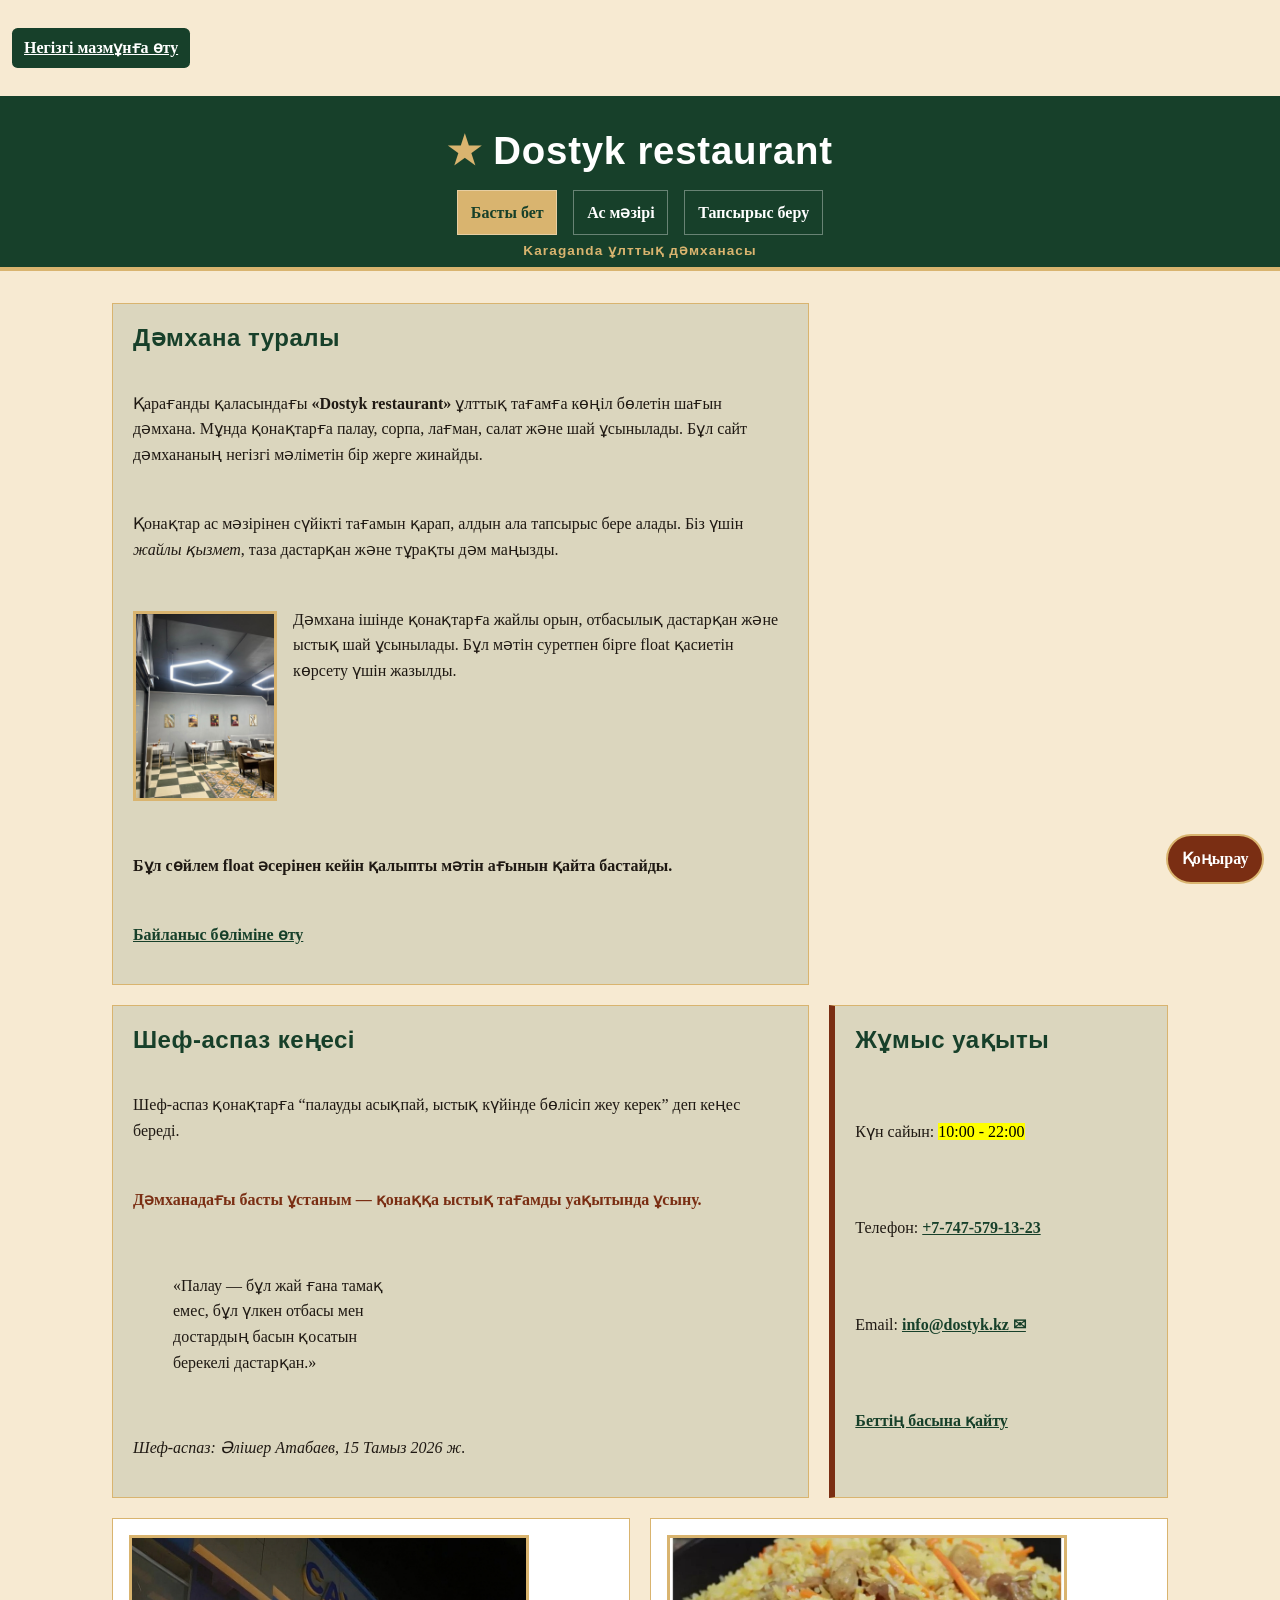
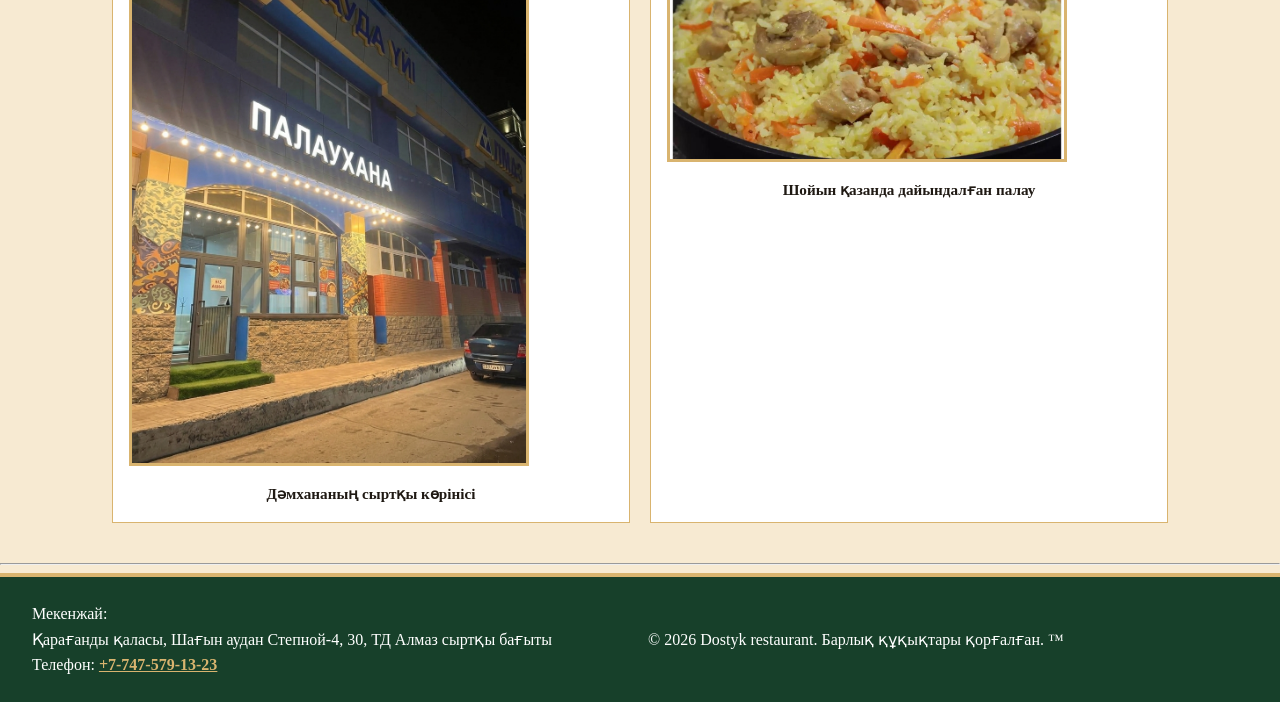
<file: index.html>
<!DOCTYPE html>
<html lang="kk">
<!-- Author: Aiserik Yerbol -->
<head>
    <meta charset="UTF-8">
    <meta name="viewport" content="width=device-width, initial-scale=1.0">
    <meta name="description" content="Қарағанды қаласындағы Dostyk restaurant туралы басты бет">
    <meta name="author" content="Aiserik Yerbol">
    <link rel="stylesheet" href="css/base.css">
    <link rel="stylesheet" href="css/aiserik.css">
    <!-- Internal style exists only to demonstrate the cascade; it overrides the external .cascade-demo color on this page. -->
    <style>
        .cascade-demo {
            color: #7a2e13;
        }
    </style>
    <title>Dostyk restaurant — Басты бет</title>
</head>

<body>
    <p><a class="skip-link" href="#main-content">Негізгі мазмұнға өту</a></p>
    <a class="fixed-call" href="tel:+77475791323">Қоңырау</a>

    <header class="site-header">
        <h1 class="site-title">Dostyk restaurant</h1>
        <p class="site-tagline">Karaganda ұлттық дәмханасы</p>
        <!-- The navigation repeats on every page because the project is opened as local files, not through a server. -->
        <nav class="site-nav" aria-label="Негізгі навигация">
            <ul>
                <li><a href="index.html" aria-current="page">Басты бет</a></li>
                <li><a href="menu.html">Ас мәзірі</a></li>
                <li><a href="order.html">Тапсырыс беру</a></li>
            </ul>
        </nav>
    </header>

    <!-- This id is unique because the skip link needs exactly one landing point on the page. -->
    <main id="main-content" class="page-shell">
        <section id="about" class="page-section intro-grid">
            <h2>Дәмхана туралы</h2>
            <p>
                Қарағанды қаласындағы <strong>«Dostyk restaurant»</strong> ұлттық тағамға көңіл бөлетін шағын дәмхана. Мұнда қонақтарға палау, сорпа, лағман, салат және шай ұсынылады. Бұл сайт дәмхананың негізгі мәліметін бір жерге жинайды.
            </p>
            <p>
                Қонақтар ас мәзірінен сүйікті тағамын қарап, алдын ала тапсырыс бере алады. Біз үшін <em>жайлы қызмет</em>, таза дастарқан және тұрақты дәм маңызды.
            </p>
            <p class="float-story">
                <img class="story-photo" src="images/interior.jpg" alt="Dostyk restaurant ішкі көрінісінен шағын сурет" width="180" height="240">
                Дәмхана ішінде қонақтарға жайлы орын, отбасылық дастарқан және ыстық шай ұсынылады. Бұл мәтін суретпен бірге float қасиетін көрсету үшін жазылды.
            </p>
            <p class="clear-float">Бұл сөйлем float әсерінен кейін қалыпты мәтін ағынын қайта бастайды.</p>
            <p><a href="#contact">Байланыс бөліміне өту</a></p>
        </section>

        <article class="page-section quote-card">
            <h2>Шеф-аспаз кеңесі</h2>
            <p>Шеф-аспаз қонақтарға <q>палауды асықпай, ыстық күйінде бөлісіп жеу керек</q> деп кеңес береді.</p>
            <p class="cascade-demo">Дәмханадағы басты ұстаным — қонаққа ыстық тағамды уақытында ұсыну.</p>
            <blockquote cite="https://Dostyk.kz">
                <p>«Палау — бұл жай ғана тамақ емес, бұл үлкен отбасы мен достардың басын қосатын берекелі дастарқан.»</p>
            </blockquote>
            <p><cite>Шеф-аспаз: Әлішер Атабаев, 15 Тамыз 2026 ж.</cite></p>
        </article>

        <!-- Contact information is an aside because it supports the page but is not the main story. -->
        <!-- This id is unique because same-page contact links must jump to one exact aside. -->
        <aside id="contact" class="page-section opening-hours">
            <h2>Жұмыс уақыты</h2>
            <p>Күн сайын: <mark><time datetime="10:00">10:00</time> - <time datetime="22:00">22:00</time></mark></p>
            <p>Телефон: <a href="tel:+77475791323">+7-747-579-13-23</a></p>
            <p>Email: <a href="mailto:info@dostyk.kz">info@dostyk.kz</a></p>
            <p><a href="#about">Беттің басына қайту</a></p>
        </aside>

        <figure class="media-card featured-card">
            <img src="images/outside.jpg" alt="Dostyk restaurant ғимаратының сыртқы көрінісі" width="400" height="533">
            <figcaption>Дәмхананың сыртқы көрінісі</figcaption>
        </figure>

        <figure class="media-card">
            <img src="images/palay.jpg" alt="Шойын қазанда пісірілген дәстүрлі палау" width="400" height="225" loading="lazy">
            <figcaption>Шойын қазанда дайындалған палау</figcaption>
        </figure>
    </main>

    <hr>

    <footer class="site-footer">
        <address class="contact-block">
            Мекенжай:<br>
            Қарағанды қаласы, Шағын аудан Степной-4, 30, ТД Алмаз сыртқы бағыты<br>
            Телефон: <a href="tel:+77475791323">+7-747-579-13-23</a>
        </address>
        <p>&copy; 2026 Dostyk restaurant. Барлық құқықтары қорғалған. &trade;</p>
    </footer>
</body>
</html>
</file>
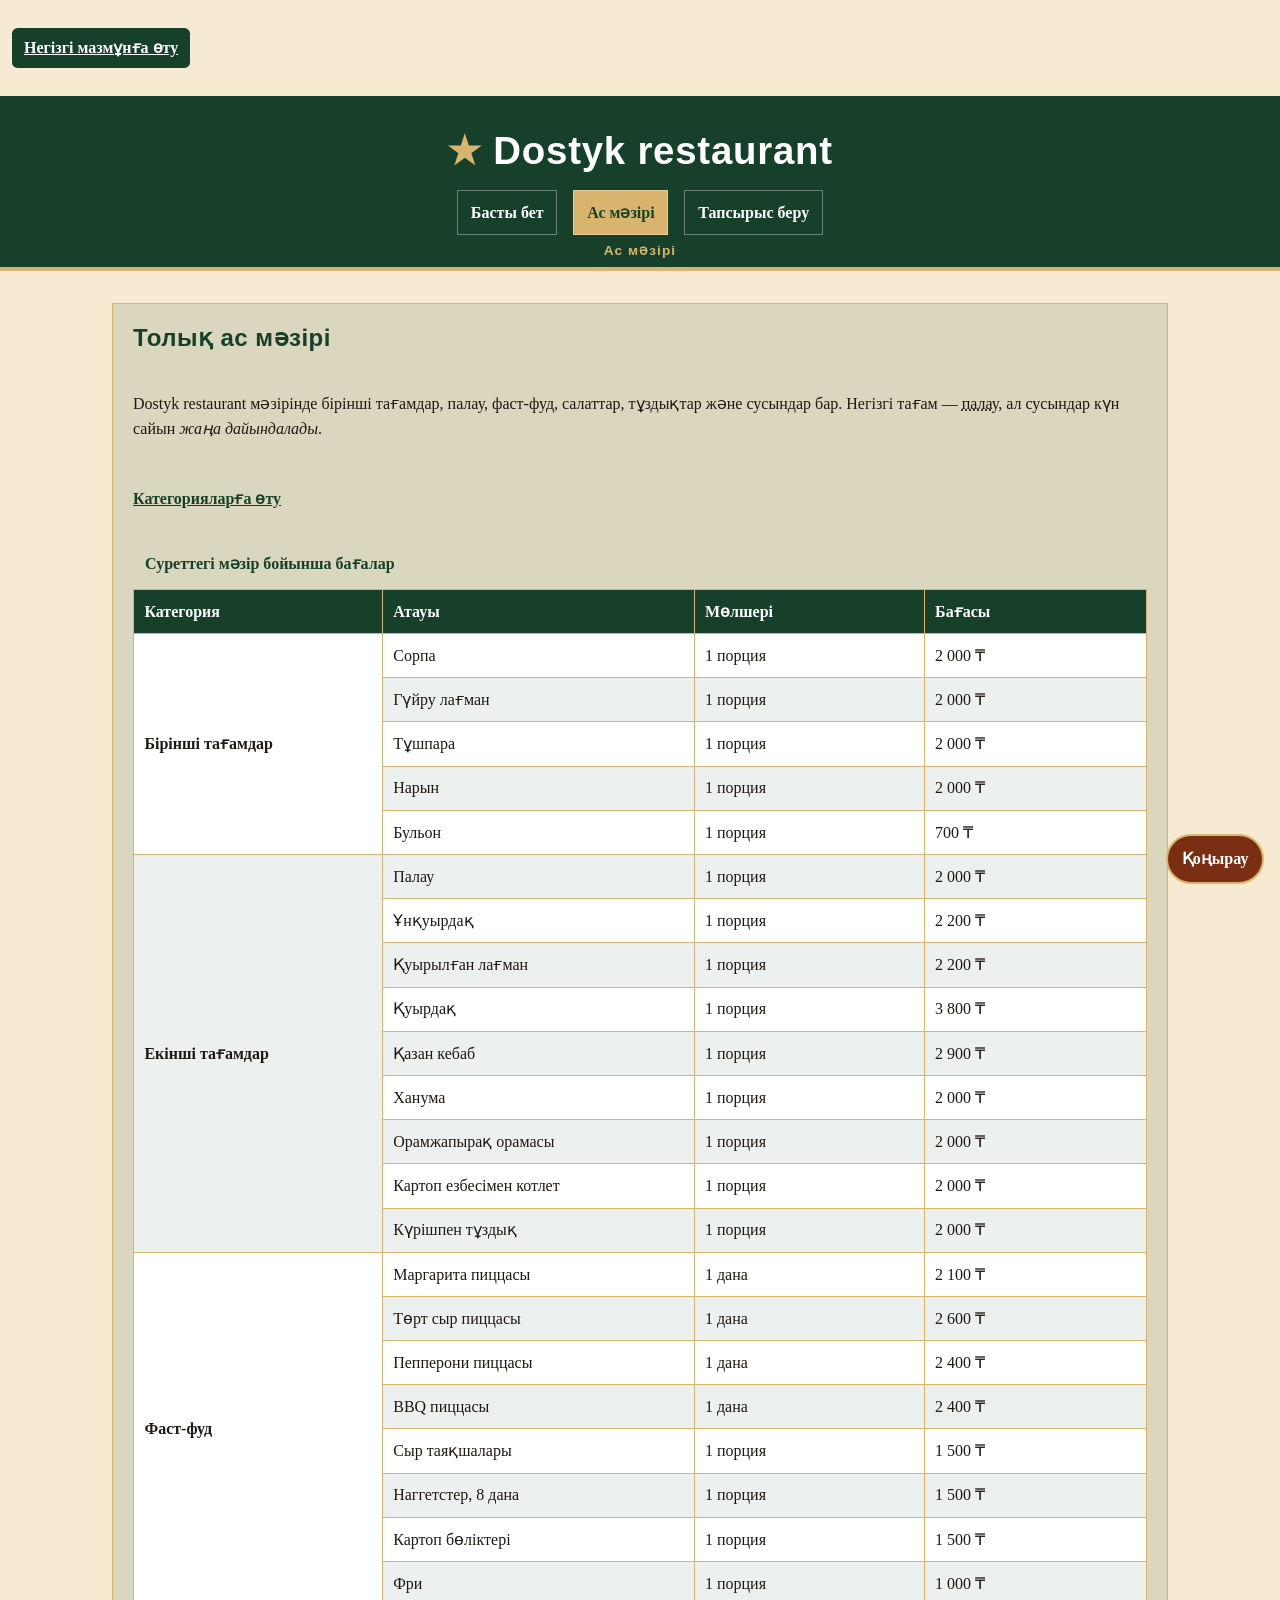
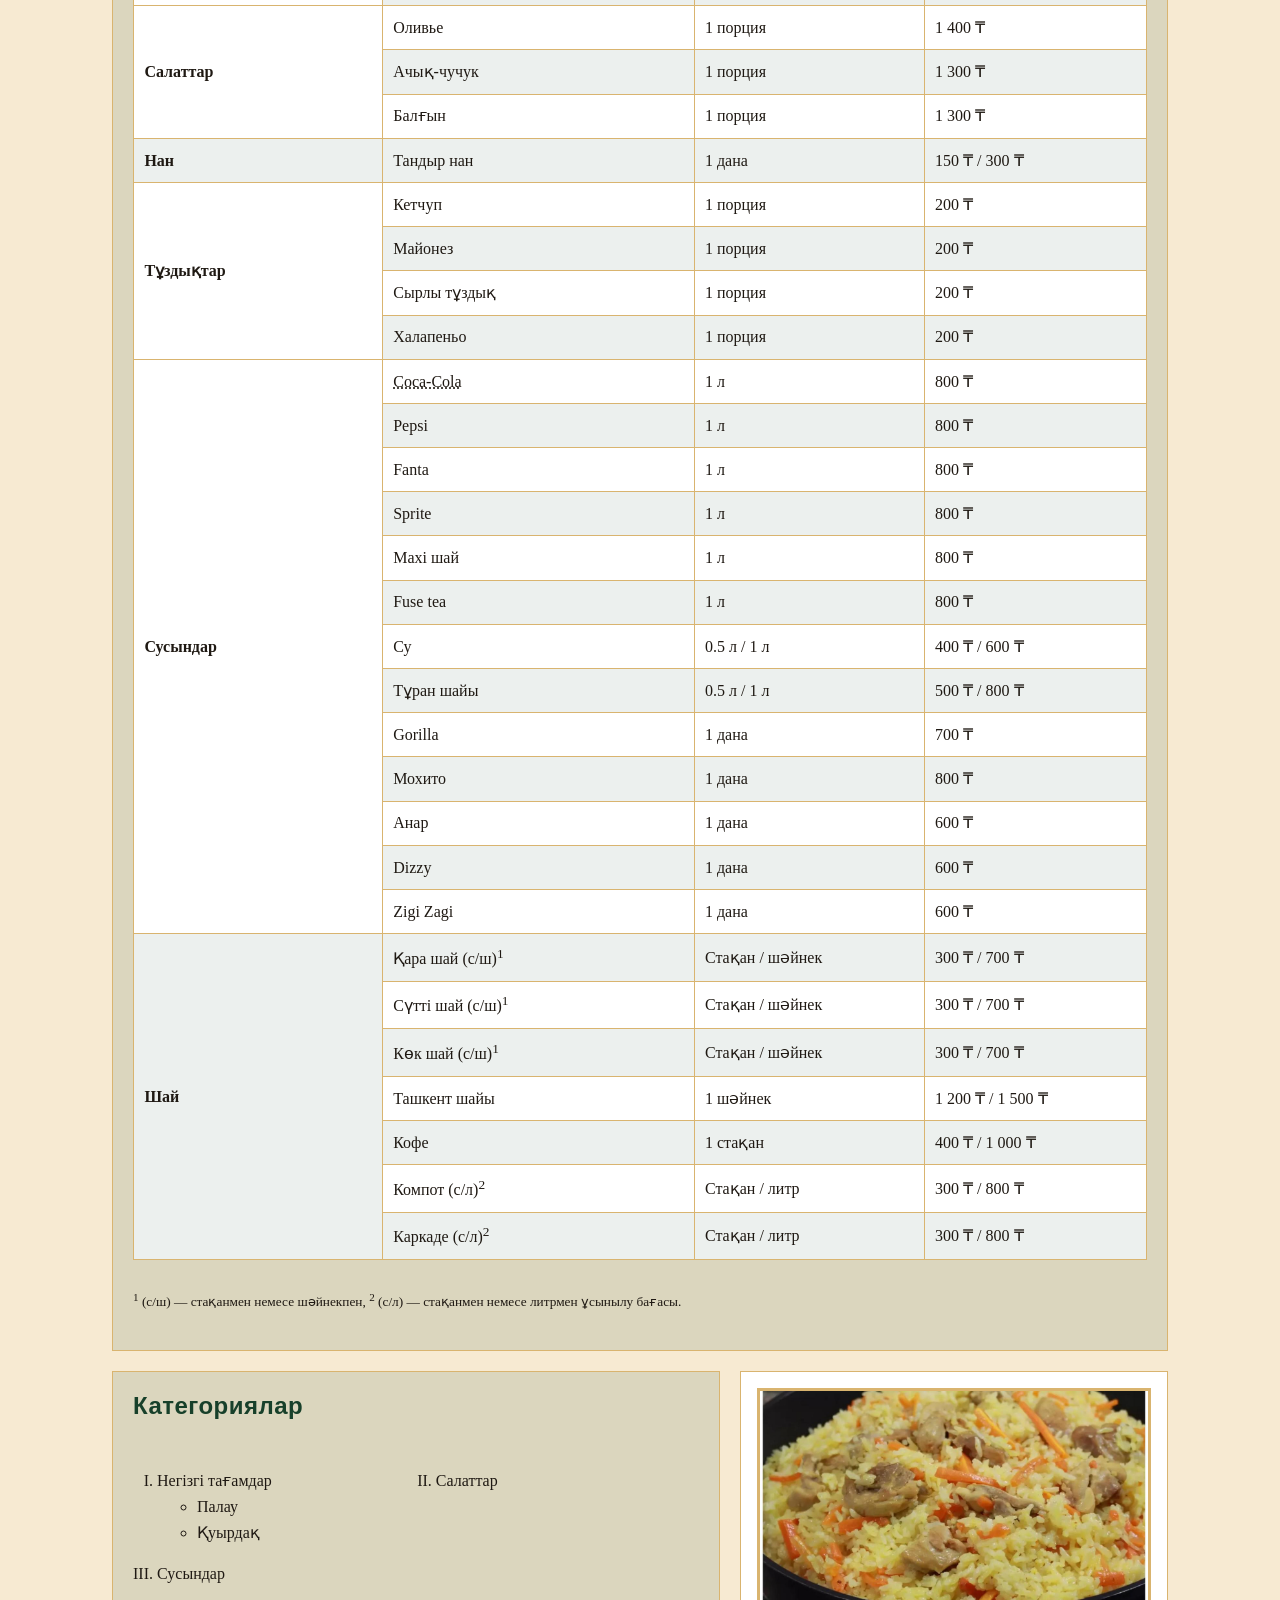
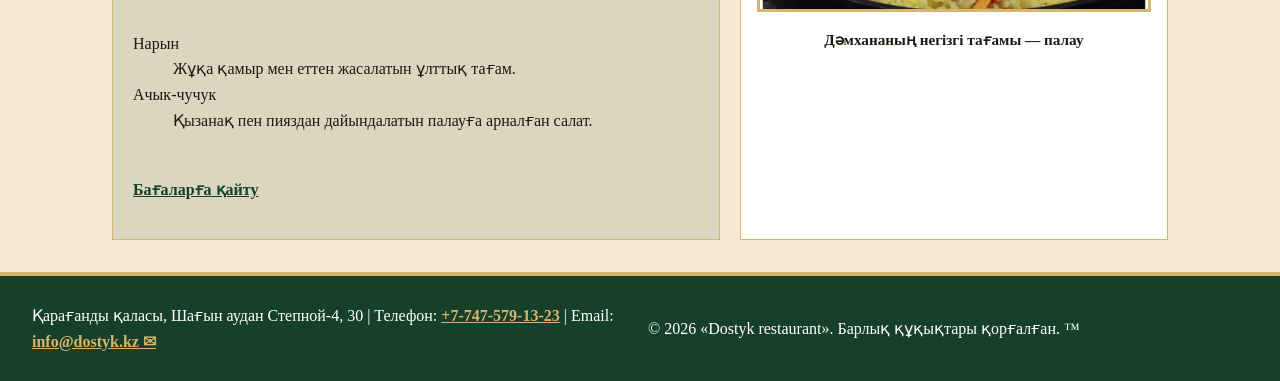
<file: menu.html>
<!DOCTYPE html>
<html lang="kk">
<!-- Author: Aiserik Yerbol -->
<head>
    <meta charset="UTF-8">
    <meta name="viewport" content="width=device-width, initial-scale=1.0">
    <meta name="description" content="Dostyk restaurant ас мәзірі және негізгі бағалары">
    <meta name="author" content="Aiserik Yerbol">
    <link rel="stylesheet" href="css/base.css">
    <link rel="stylesheet" href="css/aiserik.css">
    <title>Dostyk restaurant — Ас мәзірі</title>
</head>

<body>
    <p><a class="skip-link" href="#main-content">Негізгі мазмұнға өту</a></p>
    <a class="fixed-call" href="tel:+77475791323">Қоңырау</a>

    <header class="site-header">
        <h1 class="site-title">Dostyk restaurant</h1>
        <p class="site-tagline">Ас мәзірі</p>
        <!-- Relative links are used so every page works from the project folder. -->
        <nav class="site-nav" aria-label="Негізгі навигация">
            <ul>
                <li><a href="index.html">Басты бет</a></li>
                <li><a href="menu.html" aria-current="page">Ас мәзірі</a></li>
                <li><a href="order.html">Тапсырыс беру</a></li>
            </ul>
        </nav>
    </header>

    <!-- This id is unique because the skip link needs exactly one landing point on the page. -->
    <main id="main-content" class="page-shell">
        <!-- This id is unique because category links jump back to the menu table. -->
        <section id="prices" class="page-section menu-layout">
            <h2>Толық ас мәзірі</h2>
            <p>
                Dostyk restaurant мәзірінде бірінші тағамдар, палау, фаст-фуд, салаттар, тұздықтар және сусындар бар. Негізгі тағам — <abbr title="Қазақ халқының дәстүрлі тағамы">палау</abbr>, ал сусындар күн сайын <i>жаңа дайындалады</i>.
            </p>
            <p><a href="#categories">Категорияларға өту</a></p>

            <!-- A table is used because real prices are easier to compare in rows and columns. -->
            <table class="menu-table" aria-describedby="menu-note">
                <caption>Суреттегі мәзір бойынша бағалар</caption>
                <thead>
                    <tr>
                        <th scope="col">Категория</th>
                        <th scope="col">Атауы</th>
                        <th scope="col">Мөлшері</th>
                        <th scope="col">Бағасы</th>
                    </tr>
                </thead>
                <tbody>
                    <tr>
                        <th scope="rowgroup" rowspan="5">Бірінші тағамдар</th>
                        <td>Сорпа</td>
                        <td>1 порция</td>
                        <td>2 000 &#8376;</td>
                    </tr>
                    <tr>
                        <td>Гүйру лағман</td>
                        <td>1 порция</td>
                        <td>2 000 &#8376;</td>
                    </tr>
                    <tr>
                        <td>Тұшпара</td>
                        <td>1 порция</td>
                        <td>2 000 &#8376;</td>
                    </tr>
                    <tr>
                        <td>Нарын</td>
                        <td>1 порция</td>
                        <td>2 000 &#8376;</td>
                    </tr>
                    <tr>
                        <td>Бульон</td>
                        <td>1 порция</td>
                        <td>700 &#8376;</td>
                    </tr>

                    <tr>
                        <th scope="rowgroup" rowspan="9">Екінші тағамдар</th>
                        <td>Палау</td>
                        <td>1 порция</td>
                        <td>2 000 &#8376;</td>
                    </tr>
                    <tr>
                        <td>Ұнқуырдақ</td>
                        <td>1 порция</td>
                        <td>2 200 &#8376;</td>
                    </tr>
                    <tr>
                        <td>Қуырылған лағман</td>
                        <td>1 порция</td>
                        <td>2 200 &#8376;</td>
                    </tr>
                    <tr>
                        <td>Қуырдақ</td>
                        <td>1 порция</td>
                        <td>3 800 &#8376;</td>
                    </tr>
                    <tr>
                        <td>Қазан кебаб</td>
                        <td>1 порция</td>
                        <td>2 900 &#8376;</td>
                    </tr>
                    <tr>
                        <td>Ханума</td>
                        <td>1 порция</td>
                        <td>2 000 &#8376;</td>
                    </tr>
                    <tr>
                        <td>Орамжапырақ орамасы</td>
                        <td>1 порция</td>
                        <td>2 000 &#8376;</td>
                    </tr>
                    <tr>
                        <td>Картоп езбесімен котлет</td>
                        <td>1 порция</td>
                        <td>2 000 &#8376;</td>
                    </tr>
                    <tr>
                        <td>Күрішпен тұздық</td>
                        <td>1 порция</td>
                        <td>2 000 &#8376;</td>
                    </tr>

                    <tr>
                        <th scope="rowgroup" rowspan="8">Фаст-фуд</th>
                        <td>Маргарита пиццасы</td>
                        <td>1 дана</td>
                        <td>2 100 &#8376;</td>
                    </tr>
                    <tr>
                        <td>Төрт сыр пиццасы</td>
                        <td>1 дана</td>
                        <td>2 600 &#8376;</td>
                    </tr>
                    <tr>
                        <td>Пепперони пиццасы</td>
                        <td>1 дана</td>
                        <td>2 400 &#8376;</td>
                    </tr>
                    <tr>
                        <td>BBQ пиццасы</td>
                        <td>1 дана</td>
                        <td>2 400 &#8376;</td>
                    </tr>
                    <tr>
                        <td>Сыр таяқшалары</td>
                        <td>1 порция</td>
                        <td>1 500 &#8376;</td>
                    </tr>
                    <tr>
                        <td>Наггетстер, 8 дана</td>
                        <td>1 порция</td>
                        <td>1 500 &#8376;</td>
                    </tr>
                    <tr>
                        <td>Картоп бөліктері</td>
                        <td>1 порция</td>
                        <td>1 500 &#8376;</td>
                    </tr>
                    <tr>
                        <td>Фри</td>
                        <td>1 порция</td>
                        <td>1 000 &#8376;</td>
                    </tr>

                    <tr>
                        <th scope="rowgroup" rowspan="3">Салаттар</th>
                        <td>Оливье</td>
                        <td>1 порция</td>
                        <td>1 400 &#8376;</td>
                    </tr>
                    <tr>
                        <td>Ачық-чучук</td>
                        <td>1 порция</td>
                        <td>1 300 &#8376;</td>
                    </tr>
                    <tr>
                        <td>Балғын</td>
                        <td>1 порция</td>
                        <td>1 300 &#8376;</td>
                    </tr>

                    <tr>
                        <th scope="rowgroup">Нан</th>
                        <td>Тандыр нан</td>
                        <td>1 дана</td>
                        <td>150 &#8376; / 300 &#8376;</td>
                    </tr>

                    <tr>
                        <th scope="rowgroup" rowspan="4">Тұздықтар</th>
                        <td>Кетчуп</td>
                        <td>1 порция</td>
                        <td>200 &#8376;</td>
                    </tr>
                    <tr>
                        <td>Майонез</td>
                        <td>1 порция</td>
                        <td>200 &#8376;</td>
                    </tr>
                    <tr>
                        <td>Сырлы тұздық</td>
                        <td>1 порция</td>
                        <td>200 &#8376;</td>
                    </tr>
                    <tr>
                        <td>Халапеньо</td>
                        <td>1 порция</td>
                        <td>200 &#8376;</td>
                    </tr>

                    <tr>
                        <th scope="rowgroup" rowspan="13">Сусындар</th>
                        <td><abbr title="Содалы сусын">Coca-Cola</abbr></td>
                        <td>1 л</td>
                        <td>800 &#8376;</td>
                    </tr>
                    <tr>
                        <td>Pepsi</td>
                        <td>1 л</td>
                        <td>800 &#8376;</td>
                    </tr>
                    <tr>
                        <td>Fanta</td>
                        <td>1 л</td>
                        <td>800 &#8376;</td>
                    </tr>
                    <tr>
                        <td>Sprite</td>
                        <td>1 л</td>
                        <td>800 &#8376;</td>
                    </tr>
                    <tr>
                        <td>Maxi шай</td>
                        <td>1 л</td>
                        <td>800 &#8376;</td>
                    </tr>
                    <tr>
                        <td>Fuse tea</td>
                        <td>1 л</td>
                        <td>800 &#8376;</td>
                    </tr>
                    <tr>
                        <td>Су</td>
                        <td>0.5 л / 1 л</td>
                        <td>400 &#8376; / 600 &#8376;</td>
                    </tr>
                    <tr>
                        <td>Тұран шайы</td>
                        <td>0.5 л / 1 л</td>
                        <td>500 &#8376; / 800 &#8376;</td>
                    </tr>
                    <tr>
                        <td>Gorilla</td>
                        <td>1 дана</td>
                        <td>700 &#8376;</td>
                    </tr>
                    <tr>
                        <td>Мохито</td>
                        <td>1 дана</td>
                        <td>800 &#8376;</td>
                    </tr>
                    <tr>
                        <td>Анар</td>
                        <td>1 дана</td>
                        <td>600 &#8376;</td>
                    </tr>
                    <tr>
                        <td>Dizzy</td>
                        <td>1 дана</td>
                        <td>600 &#8376;</td>
                    </tr>
                    <tr>
                        <td>Zigi Zagi</td>
                        <td>1 дана</td>
                        <td>600 &#8376;</td>
                    </tr>

                    <tr>
                        <th scope="rowgroup" rowspan="7">Шай</th>
                        <td>Қара шай (с/ш)<sup>1</sup></td>
                        <td>Стақан / шәйнек</td>
                        <td>300 &#8376; / 700 &#8376;</td>
                    </tr>
                    <tr>
                        <td>Сүтті шай (с/ш)<sup>1</sup></td>
                        <td>Стақан / шәйнек</td>
                        <td>300 &#8376; / 700 &#8376;</td>
                    </tr>
                    <tr>
                        <td>Көк шай (с/ш)<sup>1</sup></td>
                        <td>Стақан / шәйнек</td>
                        <td>300 &#8376; / 700 &#8376;</td>
                    </tr>
                    <tr>
                        <td>Ташкент шайы</td>
                        <td>1 шәйнек</td>
                        <td>1 200 &#8376; / 1 500 &#8376;</td>
                    </tr>
                    <tr>
                        <td>Кофе</td>
                        <td>1 стақан</td>
                        <td>400 &#8376; / 1 000 &#8376;</td>
                    </tr>
                    <tr>
                        <td>Компот (с/л)<sup>2</sup></td>
                        <td>Стақан / литр</td>
                        <td>300 &#8376; / 800 &#8376;</td>
                    </tr>
                    <tr>
                        <td>Каркаде (с/л)<sup>2</sup></td>
                        <td>Стақан / литр</td>
                        <td>300 &#8376; / 800 &#8376;</td>
                    </tr>
                </tbody>
            </table>
            <p id="menu-note"><small><sup>1</sup> (с/ш) — стақанмен немесе шәйнекпен, <sup>2</sup> (с/л) — стақанмен немесе литрмен ұсынылу бағасы.</small></p>
        </section>

        <section id="categories" class="page-section category-panel">
            <h2>Категориялар</h2>
            <ol type="I">
                <li>Негізгі тағамдар
                    <ul>
                        <li>Палау</li>
                        <li>Қуырдақ</li>
                    </ul>
                </li>
                <li>Салаттар</li>
                <li>Сусындар</li>
            </ol>

            <dl>
                <dt>Нарын</dt>
                <dd>Жұқа қамыр мен еттен жасалатын ұлттық тағам.</dd>
                <dt>Ачык-чучук</dt>
                <dd>Қызанақ пен пияздан дайындалатын палауға арналған салат.</dd>
            </dl>
            <p><a href="#prices">Бағаларға қайту</a></p>
        </section>

        <figure class="media-card menu-photo">
            <img src="images/palay.jpg" alt="Dostyk restaurant дәмханасының палауы" width="400" height="225" loading="lazy">
            <figcaption>Дәмхананың негізгі тағамы — палау</figcaption>
        </figure>
    </main>

    <footer class="site-footer">
        <address class="contact-block">
            Қарағанды қаласы, Шағын аудан Степной-4, 30 &vert;
            Телефон: <a href="tel:+77475791323">+7-747-579-13-23</a> &vert;
            Email: <a href="mailto:info@dostyk.kz">info@dostyk.kz</a>
        </address>
        <p>&copy; 2026 «Dostyk restaurant». Барлық құқықтары қорғалған. &trade;</p>
    </footer>
</body>
</html>
</file>
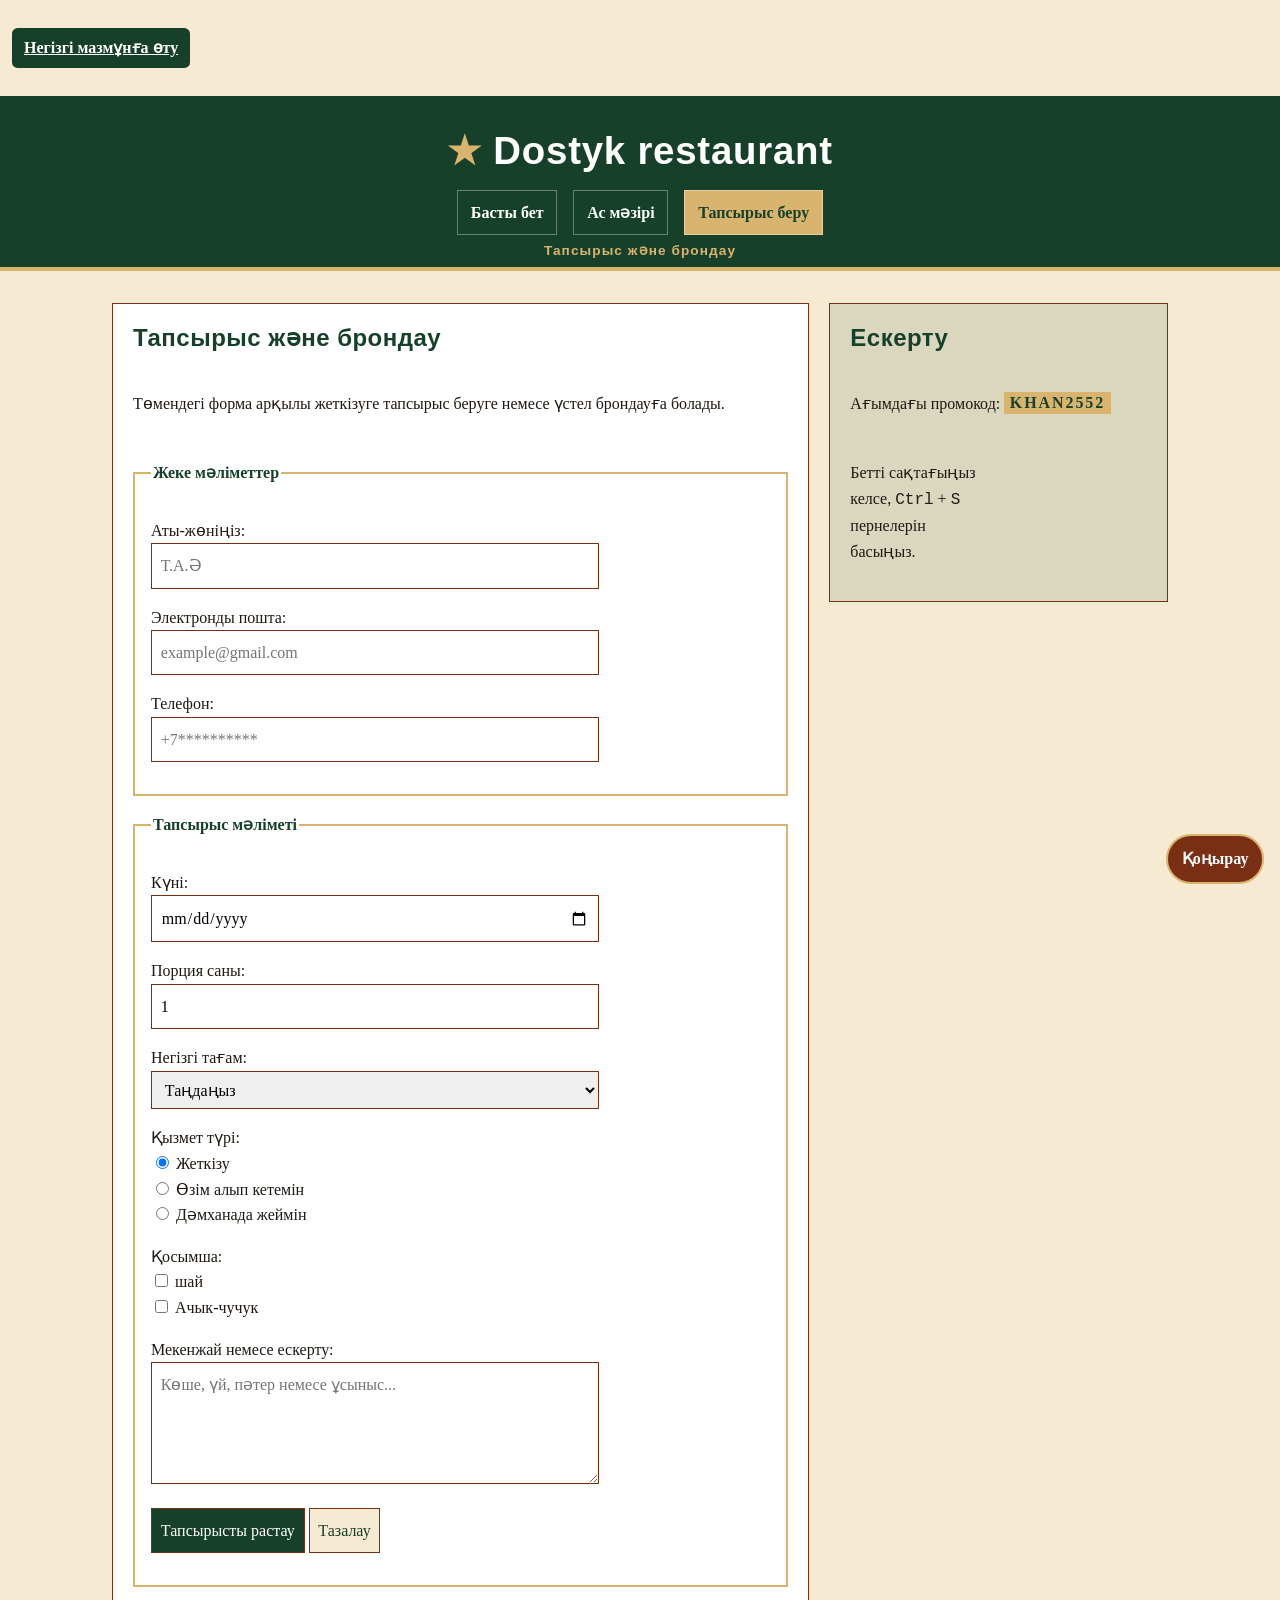
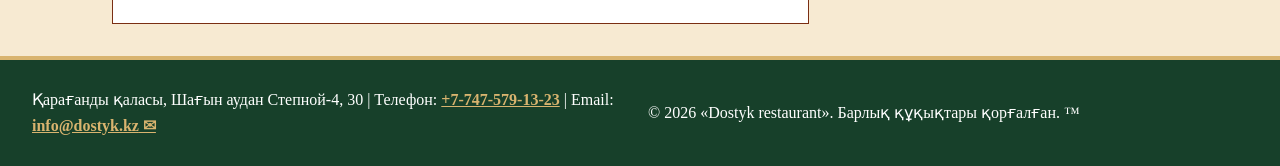
<file: order.html>
<!DOCTYPE html>
<html lang="kk">
<!-- Author: Aiserik Yerbol -->
<head>
    <meta charset="UTF-8">
    <meta name="viewport" content="width=device-width, initial-scale=1.0">
    <meta name="description" content="Dostyk restaurant тапсырыс беру және үстел брондау формасы">
    <meta name="author" content="Aiserik Yerbol">
    <link rel="stylesheet" href="css/base.css">
    <link rel="stylesheet" href="css/aiserik.css">
    <title>Dostyk restaurant — Тапсырыс беру</title>
</head>

<body>
    <p><a class="skip-link" href="#main-content">Негізгі мазмұнға өту</a></p>
    <a class="fixed-call" href="tel:+77475791323">Қоңырау</a>

    <header class="site-header">
        <h1 class="site-title">Dostyk restaurant</h1>
        <p class="site-tagline">Тапсырыс және брондау</p>
        <!-- This nav stays identical across pages so the local website feels like one project. -->
        <nav class="site-nav" aria-label="Негізгі навигация">
            <ul>
                <li><a href="index.html">Басты бет</a></li>
                <li><a href="menu.html">Ас мәзірі</a></li>
                <li><a href="order.html" aria-current="page">Тапсырыс беру</a></li>
            </ul>
        </nav>
    </header>

    <!-- This id is unique because the skip link needs exactly one landing point on the page. -->
    <main id="main-content" class="page-shell order-layout">
        <!-- This id is unique because it identifies the only order form on the page. -->
        <section id="order-form" class="page-section form-card">
            <h2>Тапсырыс және брондау</h2>
            <p>Төмендегі форма арқылы жеткізуге тапсырыс беруге немесе үстел брондауға болады.</p>

            <form action="#" method="post">
                <!-- The form does not send data yet because server-side processing will be studied later. -->
                <fieldset>
                    <legend>Жеке мәліметтер</legend>
                    <p>
                        <label for="username">Аты-жөніңіз:</label><br>
                        <input type="text" id="username" name="username" placeholder="Т.А.Ә" autocomplete="name" required>
                    </p>
                    <p>
                        <label for="useremail">Электронды пошта:</label><br>
                        <input type="email" id="useremail" name="useremail" placeholder="example@gmail.com" autocomplete="email" required>
                    </p>
                    <p>
                        <label for="userphone">Телефон:</label><br>
                        <input type="tel" id="userphone" name="userphone" placeholder="+7**********" autocomplete="tel" required>
                    </p>
                </fieldset>

                <fieldset>
                    <legend>Тапсырыс мәліметі</legend>
                    <p>
                        <label for="orderdate">Күні:</label><br>
                        <input type="date" id="orderdate" name="orderdate" required>
                    </p>
                    <p>
                        <label for="portion_num">Порция саны:</label><br>
                        <input type="number" id="portion_num" name="portion_num" min="1" max="30" value="1" required>
                    </p>
                    <p>
                        <label for="main_dish">Негізгі тағам:</label><br>
                        <select id="main_dish" name="main_dish" required>
                            <option value="">Таңдаңыз</option>
                            <option value="palau">Палау — 2 000 &#8376;</option>
                            <option value="kuyrdak">Қуырдақ — 3 800 &#8376;</option>
                            <option value="lagman">Гүйру лағман — 2 000 &#8376;</option>
                        </select>
                    </p>
                    <p>Қызмет түрі:<br>
                        <input type="radio" id="delivery" name="service_type" value="delivery" checked>
                        <label for="delivery">Жеткізу</label><br>
                        <input type="radio" id="pickup" name="service_type" value="pickup">
                        <label for="pickup">Өзім алып кетемін</label><br>
                        <input type="radio" id="dinein" name="service_type" value="dinein">
                        <label for="dinein">Дәмханада жеймін</label>
                    </p>
                    <p>Қосымша:<br>
                        <input type="checkbox" id="tea" name="extras" value="tea">
                        <label for="tea">шай</label><br>
                        <input type="checkbox" id="salad" name="extras" value="salad">
                        <label for="salad">Ачык-чучук</label>
                    </p>
                    <p>
                        <label for="comments">Мекенжай немесе ескерту:</label><br>
                        <textarea id="comments" name="comments" rows="4" cols="40" placeholder="Көше, үй, пәтер немесе ұсыныс..." autocomplete="street-address"></textarea>
                    </p>
                    <p>
                        <input class="primary-action" type="submit" value="Тапсырысты растау">
                        <input class="secondary-action" type="reset" value="Тазалау">
                    </p>
                </fieldset>
            </form>
        </section>

        <!-- Span is used only for the short promo code because no stronger semantic element is needed. -->
        <aside class="page-section notice-card">
            <h2>Ескерту</h2>
            <!-- This inline style exists only to demonstrate the cascade; it overrides the external .promo-code letter-spacing. -->
            <p>Ағымдағы промокод: <span class="promo-code" style="letter-spacing: 0.12em;">KHAN2552</span></p>
            <!-- This div groups a small technical note that is not a separate article or section. -->
            <div class="info-block">
                <p>Бетті сақтағыңыз келсе, <kbd>Ctrl</kbd> + <kbd>S</kbd> пернелерін басыңыз.</p>
            </div>
        </aside>
    </main>

    <footer class="site-footer">
        <address class="contact-block">
            Қарағанды қаласы, Шағын аудан Степной-4, 30 &vert;
            Телефон: <a href="tel:+77475791323">+7-747-579-13-23</a> &vert;
            Email: <a href="mailto:info@dostyk.kz">info@dostyk.kz</a>
        </address>
        <p>&copy; 2026 «Dostyk restaurant». Барлық құқықтары қорғалған. &trade;</p>
    </footer>
</body>
</html>
</file>
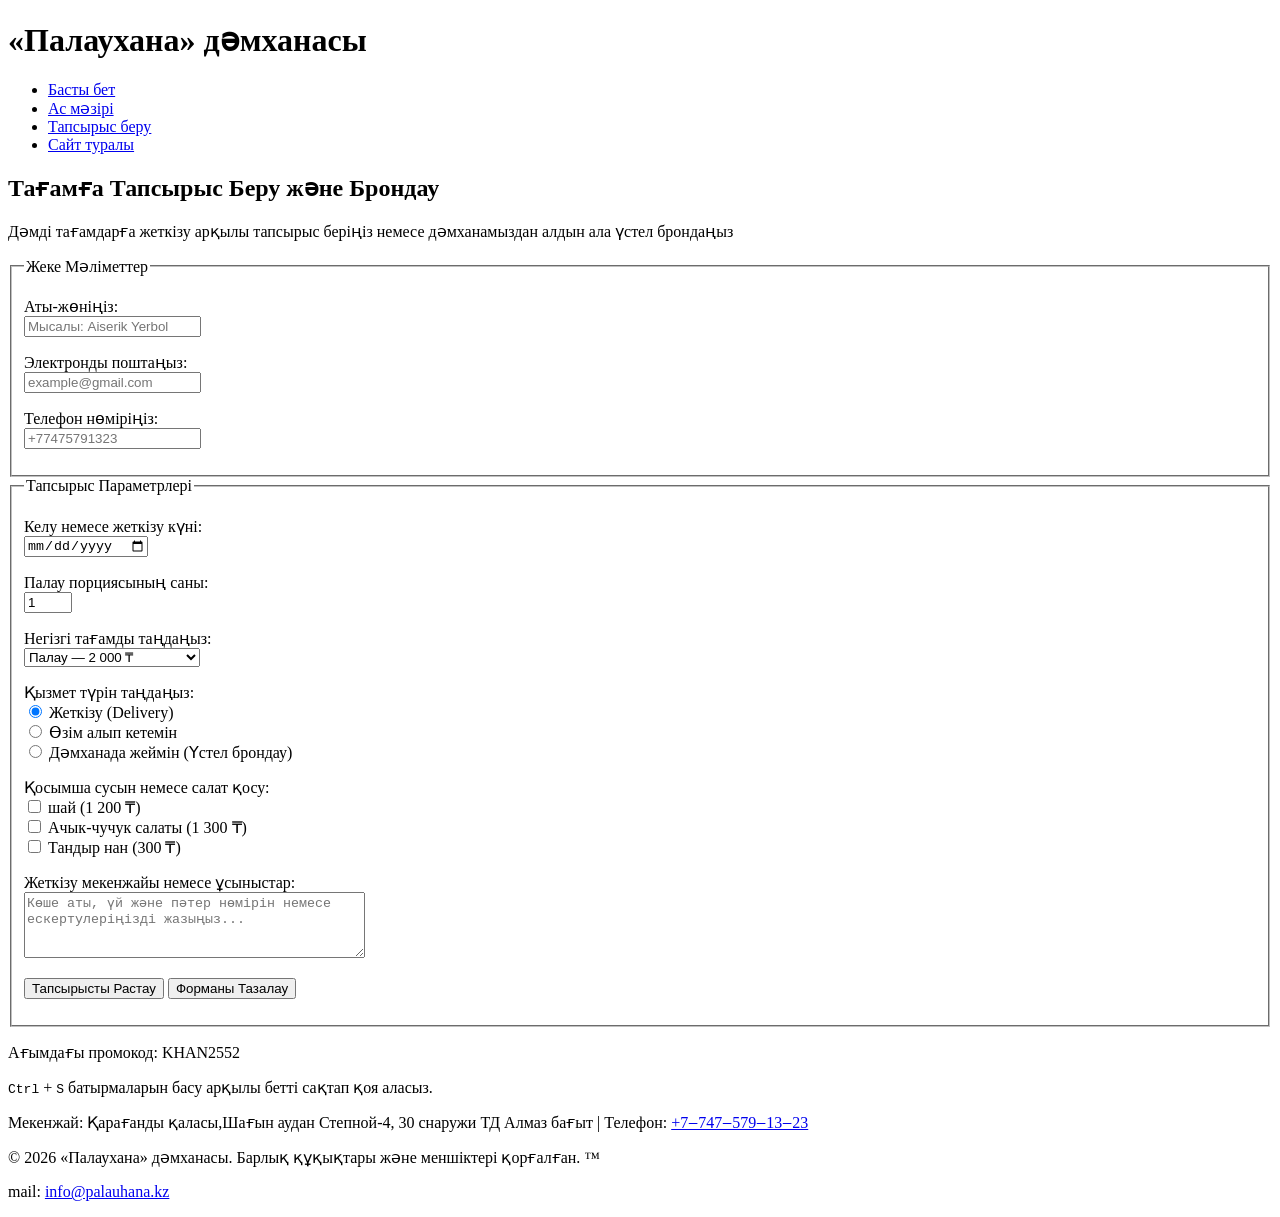
<file: assignment-1/order.html>
<!DOCTYPE html>
<html lang="kk">
<head>
    <meta charset="UTF-8">
    <meta name="viewport" content="width=device-width, initial-scale=1.0">
    <meta name="description" content="«Палаухана» дәмханасынан тағамдарға тапсырыс беру және үстел брондау формасы">
    <meta name="author" content="Aiserik Yerbol">
    <title>«Палаухана» дәмханасы — Тапсырыс Беру</title>
</head>

<body>

    <header>
        <h1>«Палаухана» дәмханасы</h1>
        <nav>
            <ul>
                <li><a href="index.html">Басты бет</a></li>
                <li><a href="menu.html">Ас мәзірі</a></li>
                <li><a href="order.html">Тапсырыс беру</a></li>
                <li><a href="colophon.html">Сайт туралы</a></li>
            </ul>
        </nav>
    </header>

    <main>
        <section>
            <h2>Тағамға Тапсырыс Беру және Брондау</h2>
            <p>Дәмді тағамдарға жеткізу арқылы тапсырыс беріңіз немесе дәмханамыздан алдын ала үстел брондаңыз</p>

      <!-- Form processing functionality is omitted at this stage as server-side script integration is scheduled for future assignment modules. -->
            <form action="#" method="post">
                <fieldset>
                    <legend>Жеке Мәліметтер</legend>
                    
                    <p>
                        <label for="username">Аты-жөніңіз:</label><br>
                        <input type="text" id="username" name="username" placeholder="Мысалы: Aiserik Yerbol" required>
                    </p>

                    <p>
                        <label for="useremail">Электронды поштаңыз:</label><br>
                        <input type="email" id="useremail" name="useremail" placeholder="example@gmail.com" required>
                    </p>

                    <p>
                        <label for="userphone">Телефон нөміріңіз:</label><br>
                        <input type="tel" id="userphone" name="userphone" placeholder="+77475791323" required>
                    </p>
                </fieldset>

                <fieldset>
                    <legend>Тапсырыс Параметрлері</legend>

                    <p>
                        <label for="orderdate">Келу немесе жеткізу күні:</label><br>
                        <input type="date" id="orderdate" name="orderdate" required>
                    </p>

                    <p>
                        <label for="portion_num">Палау порциясының саны:</label><br>
                        <input type="number" id="portion_num" name="portion_num" min="1" max="30" value="1" required>
                    </p>

                    <p>
                        <label for="main_dish">Негізгі тағамды таңдаңыз:</label><br>
                        <select id="main_dish" name="main_dish">
                            <option value="palau">Палау — 2 000 &#8376;</option>
                            <option value="kuyrdak">Қуырдақ — 3 800 &#8376;</option>
                            <option value="lagman">Гүйру лағман — 2 000 &#8376;</option>
                            <option value="kazan_kebab">Қазан кебаб — 2 900 &#8376;</option>
                            <option value="tushpara">Тұшпара — 2 000 &#8376;</option>
                        </select>
                    </p>

                    <p>Қызмет түрін таңдаңыз:<br>
                        <input type="radio" id="delivery" name="service_type" value="delivery" checked>
                        <label for="delivery">Жеткізу (Delivery)</label><br>
                        <input type="radio" id="pickup" name="service_type" value="pickup">
                        <label for="pickup">Өзім алып кетемін</label><br>
                        <input type="radio" id="dinein" name="service_type" value="dinein">
                        <label for="dinein">Дәмханада жеймін (Үстел брондау)</label>
                    </p>

                    <p>Қосымша сусын немесе салат қосу:<br>
                        <input type="checkbox" id="tea" name="extras" value="tea">
                        <label for="tea">шай (1 200 &#8376;)</label><br>
                        <input type="checkbox" id="salad" name="extras" value="salad">
                        <label for="salad">Ачык-чучук салаты (1 300 &#8376;)</label><br>
                        <input type="checkbox" id="bread" name="extras" value="bread">
                        <label for="bread">Тандыр нан (300 &#8376;)</label>
                    </p>

                    <p>
                        <label for="comments">Жеткізу мекенжайы немесе ұсыныстар:</label><br>
                        <textarea id="comments" name="comments" rows="4" cols="40" placeholder="Көше аты, үй және пәтер нөмірін немесе ескертулеріңізді жазыңыз..."></textarea>
                    </p>

                    <p>
                        <input type="submit" value="Тапсырысты Растау">
                        <input type="reset" value="Форманы Тазалау">
                    </p>
                </fieldset>
            </form>
        </section>

        <!-- Used span to highlight a inline text fragment since no specific semantic element applies -->
        <p>Ағымдағы промокод: <span class="promo-code">KHAN2552</span></p>
        

        <!-- Generic div container used here as a simple layout hook for keyboard shortcut instructions, where no semantic element fits -->
        <div class="info-block">
            <p><kbd>Ctrl</kbd> + <kbd>S</kbd> батырмаларын басу арқылы бетті сақтап қоя аласыз.</p>
        </div>
    </main>

    <footer>
        <p>Мекенжай:  Қарағанды қаласы,​Шағын аудан Степной-4, 30 ​снаружи ТД Алмаз бағыт &vert; Телефон: <a href="tel:+77475791323">+7‒747‒579‒13‒23</a></p>
        <p>&copy; 2026 «Палаухана» дәмханасы. Барлық құқықтары және меншіктері қорғалған. &trade;</p>
        <p>mail: <a href="mailto:info@palauhana.kz">info@palauhana.kz</a></p>
    </footer>

</body>
</html>
</file>
<file: css/base.css>
/*
Palette:
#f7ead2 - warm paper background for the restaurant theme.
#17402a - deep green for navigation and headings.
#7a2e13 - clay accent inspired by cooked food and tea.
#d9b46f - soft gold for borders and highlights.
rgba(23, 64, 42, 0.12) - transparent green for quiet panels.
*/

* {
    box-sizing: border-box;
}

html {
    font-family: Georgia, "Times New Roman", serif;
    font-size: 16px;
    line-height: 1.5;
}

body {
    margin: 0;
    padding: 0;
    background: #f7ead2;
    color: rgb(31, 25, 19);
    font-family: Georgia, "Times New Roman", serif;
    font-size: 1rem;
    font-weight: 400;
    line-height: 1.6;
    letter-spacing: 0;
}

h1,
h2,
h3 {
    color: #17402a;
    font-family: "Trebuchet MS", Verdana, Arial, sans-serif;
    font-weight: 700;
    line-height: 1.2;
    letter-spacing: 0.02em;
}

h2 + p {
    margin-top: 0.35rem;
}

a {
    color: #17402a;
    font-weight: 700;
}

a:hover,
a:focus {
    color: #7a2e13;
    outline: 2px solid #d9b46f;
    outline-offset: 3px;
}

img {
    max-width: 100%;
    height: auto;
    border: 3px solid #d9b46f;
}

.skip-link {
    display: inline-block;
    margin: 0.75rem;
    padding: 0.45rem 0.75rem;
    background: #17402a;
    color: white;
    border-radius: 0.35rem;
}

/* position: fixed keeps the phone action visible while the page scrolls. */
.fixed-call {
    position: fixed;
    right: 1rem;
    bottom: 1rem;
    z-index: 10;
    padding: 0.65rem 0.85rem;
    background: #7a2e13;
    color: white;
    border: 2px solid #d9b46f;
    border-radius: 999px;
    text-decoration: none;
}

/* position: relative creates the containing block for the absolute tagline. */
.site-header {
    position: relative;
    display: flex;
    flex-direction: column;
    align-items: center;
    justify-content: center;
    gap: 1rem;
    padding: 2rem;
    border-bottom: 4px solid #d9b46f;
    background: #17402a;
    color: white;
    text-align: center;
}

.site-title {
    margin: 0;
    color: white;
    font-size: 2.4rem;
}

.site-title::before {
    content: "★ ";
    color: #d9b46f;
}

/* Centering technique 1: absolute positioning with transform fits the small header label. */
.site-tagline {
    position: absolute;
    left: 50%;
    bottom: 0.35rem;
    transform: translateX(-50%);
    margin: 0;
    font-family: "Trebuchet MS", Verdana, Arial, sans-serif;
    font-size: 0.85rem;
    font-weight: 700;
    letter-spacing: 0.08em;
    color: #d9b46f;
}

.site-nav > ul {
    display: flex;
    flex-direction: row;
    justify-content: center;
    align-items: center;
    gap: 1rem;
    margin: 0;
    padding: 0;
    list-style: none;
}

.site-nav a {
    display: inline-block;
    padding: 0.55rem 0.8rem;
    color: white;
    border: 1px solid rgba(255, 255, 255, 0.35);
    text-decoration: none;
}

.site-nav a[aria-current="page"] {
    background: #d9b46f;
    color: #17402a;
}

/* Centering technique 2: margin auto keeps the main content column centered. */
.page-shell {
    max-width: 1120px;
    margin: 0 auto;
    padding: 2rem;
}

/* Grid suits the page shell because sections and figures can span different column widths cleanly. */
.page-shell {
    display: grid;
    grid-template-columns: repeat(12, minmax(0, 1fr));
    gap: 1.25rem;
}

/* position: static is the default; it is stated here to show normal document flow for content sections. */
.page-section {
    position: static;
    display: grid;
    grid-template-columns: repeat(2, minmax(0, 1fr));
    gap: 0.75rem 1rem;
    grid-column: span 12;
    padding: 1.25rem;
    background: rgba(23, 64, 42, 0.12);
    border: 1px solid #d9b46f;
}

/* Grid suits content sections because headings, notes, forms, and tables need predictable two-column alignment. */
.page-section > h2,
.page-section > p,
.page-section > table,
.page-section > form,
.page-section > ol,
.page-section > dl {
    grid-column: 1 / -1;
}

.media-card {
    grid-column: span 6;
    margin: 0;
    padding: 1rem;
    background: white;
    border: 1px solid #d9b46f;
}

.featured-card {
    grid-column: span 6;
}

.media-card figcaption {
    margin-top: 0.5rem;
    text-align: center;
    font-size: 0.95rem;
    font-weight: 700;
}

.opening-hours {
    grid-column: span 4;
}

#contact {
    border-left: 6px solid #7a2e13;
}

.quote-card {
    grid-column: span 8;
}

/* Margin collapse note: section padding prevents the first heading margin from collapsing outside the card. */
.page-section > :first-child {
    margin-top: 0;
}

.site-footer {
    display: flex;
    flex-direction: row;
    flex-wrap: wrap;
    justify-content: space-between;
    align-items: center;
    gap: 1rem;
    padding: 1.5rem 2rem;
    background: #17402a;
    color: white;
    border-top: 4px solid #d9b46f;
}

.site-footer > * {
    flex: 1 1 18rem;
}

.site-footer a {
    color: #d9b46f;
}

.contact-block {
    font-style: normal;
}
</file>
<file: css/aiserik.css>
/* Personal stylesheet for Aiserik Yerbol. */

.intro-grid {
    grid-column: span 8;
}

.float-story {
    overflow: auto;
}

.story-photo {
    float: left;
    width: 9rem;
    margin: 0.25rem 1rem 0.5rem 0;
}

/* Without clear, this paragraph could slide beside the floated photo above it. */
.clear-float {
    clear: both;
    font-weight: 700;
}

.menu-layout {
    grid-column: span 12;
}

.menu-table {
    width: 100%;
    border-collapse: collapse;
    background: white;
}

.menu-table caption {
    padding: 0.75rem;
    color: #17402a;
    font-weight: 700;
    text-align: left;
}

.menu-table th,
.menu-table td {
    padding: 0.55rem 0.65rem;
    border: 1px solid #d9b46f;
    text-align: left;
}

.menu-table thead th {
    background: #17402a;
    color: white;
}

.menu-table tbody tr:nth-child(even) {
    background: rgba(23, 64, 42, 0.08);
}

.category-panel {
    grid-column: span 7;
}

.category-panel ol {
    display: flex;
    flex-wrap: wrap;
    gap: 1rem;
    padding-left: 1.5rem;
}

.category-panel li {
    flex: 1 1 12rem;
}

.menu-photo {
    grid-column: span 5;
}

.order-layout {
    align-items: start;
}

.form-card {
    grid-column: span 8;
    background: white;
    border-color: #d9b46f;
}

.form-card fieldset {
    margin: 1rem 0;
    padding: 1rem;
    border: 2px solid #d9b46f;
}

.form-card legend {
    color: #17402a;
    font-weight: 700;
}

.form-card input,
.form-card select,
.form-card textarea {
    width: min(100%, 28rem);
    padding: 0.55rem;
    border: 1px solid #7a2e13;
    font: inherit;
}

.form-card input[type="radio"],
.form-card input[type="checkbox"] {
    width: auto;
}

input[type="submit"],
input[type="reset"] {
    width: auto;
    cursor: pointer;
}

.primary-action {
    background: #17402a;
    color: white;
}

.secondary-action {
    background: #f7ead2;
    color: #17402a;
}

.notice-card {
    grid-column: span 4;
    border-color: #7a2e13;
}

.promo-code {
    padding: 0.15rem 0.35rem;
    background: #d9b46f;
    color: #17402a;
    font-weight: 700;
    letter-spacing: 0.03em;
}

/* Specificity 0-1-0: this targets the order form card, but it loses to the next rule. */
.form-card {
    border-color: #d9b46f;
}

/* Specificity 1-1-0: this wins because an id plus a class is more specific. */
#order-form.form-card {
    border-color: #7a2e13;
}

.file-summary {
    display: grid;
    place-items: center;
    grid-column: span 6;
    padding: 1rem;
    border: 1px dashed #7a2e13;
}

/* Centering technique 3: grid place-items centers the short file facts both ways. */
.file-summary p {
    margin: 0.25rem;
    text-align: center;
}

.cascade-demo {
    color: #17402a;
    font-weight: 700;
}

a[href^="mailto:"]::after {
    content: " ✉";
}
</file>
